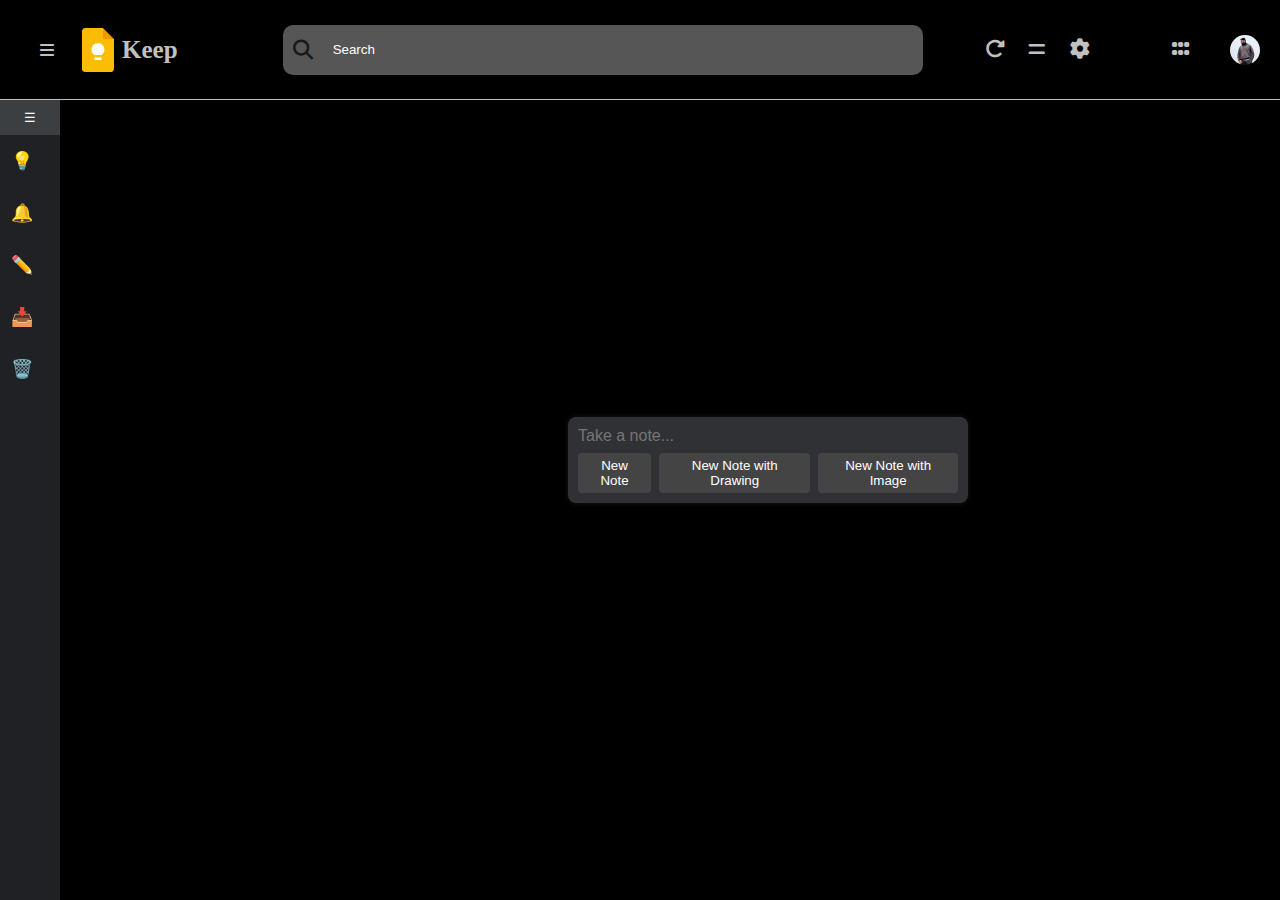
<file: index.html>
<!DOCTYPE html>
<html lang="en">

<head>
    <meta charset="UTF-8">
    <meta name="viewport" content="width=device-width, initial-scale=1.0">
    <title>Document</title>
    <link rel="stylesheet" href="style.css">
    <link rel="stylesheet" href="https://cdnjs.cloudflare.com/ajax/libs/font-awesome/6.7.2/css/all.min.css">
</head>

<body>


    <!-- =========================navbar start========================= -->
    <nav>
        <div class="container">
            <div class="d1">

                <i class="fa-solid fa-bars"></i>
                <img id="img1" src="img/keep.png" alt="">
                <a href="#">
                    <h2>Keep</h2>
                </a>

            </div>

            <div class="d2">
                <button id="btn1"><i class="fa-solid fa-search" id="btn-i"></i><input type="search"
                        placeholder="Search"></button>
            </div>

            <div class="d3">
                <a href="refresh"><i class="fa-solid fa-rotate-right" id="d3-i"></i></a>
                <a href="list view"><i class="fa-solid fa-equals" id="d3-i"></i></a>
                <a href="setting"><i class="fa-solid fa-gear" id="d3-i"></i></a>
            </div>

            <div class="d4">
                <a href="googles app"><i class="fa-solid fa-grip" id="d4-i"></i></a>
                <img id="img2" src="img/photo.png" alt="">
            </div>

        </div>

    </nav>
    <!-- =========================navbar start========================= -->

    <section>

        <div class="d5">
            <div class="sidebar" id="sidebar">
                <button class="toggle-btn" onclick="toggleSidebar()">☰</button>
                <ul>
                    <li><span class="icon">💡</span><span class="text">Notes</span></li>
                    <li><span class="icon">🔔</span><span class="text">Reminders</span></li>
                    <li><span class="icon">✏️</span><span class="text">Edit labels</span></li>
                    <li><span class="icon">📥</span><span class="text">Archive</span></li>
                    <li><span class="icon">🗑️</span><span class="text">Bin</span></li>
                </ul>
            </div>

        </div>


        <div class="d6">

            <div class="note-container">
                <div id="collapsed-note">
                    <input type="text" class="note-input" placeholder="Take a note..." onclick="expandNote()" />
                    <div class="collapsed-actions">
                        <button onclick="expandNote()">New Note</button>
                        <button onclick="alert('Drawing feature coming soon!')">New Note with Drawing</button>
                        <button onclick="alert('Add image feature coming soon!')">New Note with Image</button>
                    </div>
                </div>

                <div id="expanded-note" class="note-expanded-container">
                    <input type="text" class="note-input" placeholder="Title" />
                    <textarea class="note-input" rows="4" placeholder="Take a note..."></textarea>

                    <div class="note-tools">
                        <button title="Bold"><b>B</b></button>
                        <button title="Italic"><i>I</i></button>
                        <input type="color" title="Background Color" />
                        <button title="Remind Me">🔔</button>
                        <button title="Collaborate">👤</button>
                        <button title="Add Image">🖼️</button>
                        <button title="Archive">📥</button>

                        <div class="menu-dropdown">
                            <button class="menu-btn">⋮</button>
                            <div class="menu-content">
                                <button>Add Label</button>
                                <button>Add Drawing</button>
                                <button>Show Tick Boxes</button>
                            </div>
                        </div>

                        <button title="Undo">↶</button>
                        <button title="Redo">↷</button>
                    </div>

                    <div class="note-actions">
                        <button class="btn" onclick="collapseNote()">Close</button>
                    </div>

                    


                </div>
            </div>


        </div>

    </section>
































    <script src="script.js"></script>
</body>

</html>
</file>
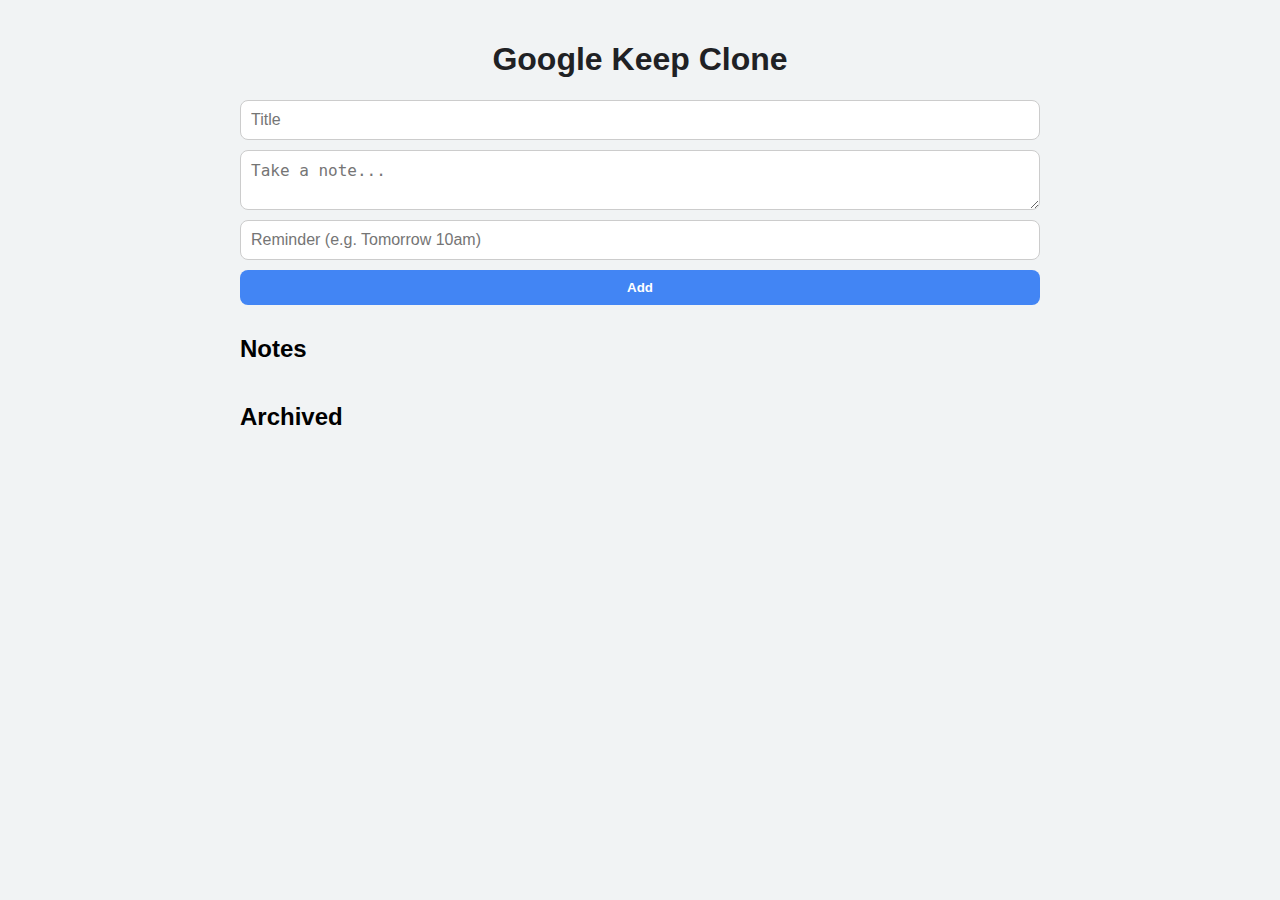
<file: index2.html>
<!DOCTYPE html>
<html lang="en">
<head>
  <meta charset="UTF-8" />
  <meta name="viewport" content="width=device-width, initial-scale=1.0" />
  <title>Google Keep Clone</title>
  <link rel="stylesheet" href="style2.css" />
</head>
<body>
  <div class="container">
    <h1>Google Keep Clone</h1>
    <div class="note-input">
      <input type="text" id="note-title" placeholder="Title" />
      <textarea id="note-text" placeholder="Take a note..."></textarea>
      <input type="text" id="note-reminder" placeholder="Reminder (e.g. Tomorrow 10am)" />
      <button onclick="addNote()">Add</button>
    </div>

    <h2>Notes</h2>
    <div id="notes-container" class="notes-container"></div>

    <h2>Archived</h2>
    <div id="archive-container" class="notes-container"></div>
  </div>

  <script src="script2.js"></script>
</body>
</html>
</file>
<file: style.css>
*{
    margin: 0;
    padding: 0;
    box-sizing: border-box;
}
body{
    width: 100%;
    height: 100%;
    background: black;
}

/* ==========================navbar start============================== */

.container{
    width: 100%;
    height: 100px;
    background-color: black;
    display: flex;
    justify-content: space-between;
    border-bottom: 0.5px solid silver;
}

i{
    color: silver;
}

            /* div 1 start */
            
.d1{
    display: flex;
    align-items: center;
    margin-left: 40px;
    width: 15%;

}

#img1{
    margin-left: 20px;
}

a{
    text-decoration: none;
}

h2{
    font-size: 25px;
    color: silver;
}

            /* div 1 end */

            /* div 2 start */

/* .d2{
    width: 50%;
    display: flex;
    align-items: center;
} */

/* #btn1{
    background-color: gray;
    border: none;
    width: 100%;
    height: 50px;
    border-radius: 10px;
}

#btn-i{
    font-size: 20px;
    color: rgb(26, 25, 25);   
}

#btn1 input{
    width: 90%;
    height: 43px;
    border: none;
    outline: none;
    background: gray;
    color: whitesmoke;
    padding-left: 30px;
    margin-left: 10px;
} */

.d2 { 
    width: 50%;
    display: flex;
    align-items: center;
}

#btn1 {
    background-color: rgb(86, 86, 87);
    border: none;
    width: 100%;
    height: 50px;
    border-radius: 10px;
    display: flex;
    align-items: center;
    padding-left: 10px;
    transition: all 0.3s ease; /* smooth hover */
}

/* 🔄 Hover effect for button */
#btn1:hover {
    background-color: rgb(200, 220, 230); /* light blue on hover */
    box-shadow: 0 0 8px rgba(0, 0, 0, 0.2); /* subtle shadow */
}

#btn-i {
    font-size: 20px;
    color: rgb(26, 25, 25);   
    transition: color 0.3s ease;
}

/* 🔄 Hover effect for icon */
#btn1:hover #btn-i {
    color: rgb(249, 252, 255); /* icon color changes on hover */
}

#btn1 input {
    width: 90%;
    height: 43px;
    border: none;
    background: transparent;
    padding-left: 10px;
    margin-left: 10px;
    outline: none;
    color: white; /* text color white */
    transition: color 0.3s ease;
}

/* ✅ White placeholder color */
#btn1 input::placeholder {
    color: white;
    opacity: 1;
}


            /* div 2 end */

            /* div 3 start */

.d3{
    width: 10%;
    display: flex;
    justify-content: center;
    justify-content: space-around;
    align-items: center;
}

#d3-i{
    font-size: 20px;
}

            /* div 3 end */

            /* div 4 start */

.d4{
    width: 10%;
    display: flex;
    justify-content: center;
    align-items: center;
    justify-content: space-around;
}

#d4-i{
    font-size: 20px;
}

#img2{
    width: 30px;
    height: 30px;
    border-radius: 50px;
}

            /* div 4 end */

hr{
    height: 1px;
}

/* ==========================navbar start============================== */





/* ==========================main start============================== */

section{
    width: 100%;
    display: flex;
}

/* ---------------------- d5 --------------------- */

.d5{
    width: 20%;
    height: 80vh;
}

.sidebar {
  width: 60px;
  background-color: #202124;
  height: 100vh;
  overflow: hidden;
  transition: width 0.3s ease;
  position: fixed;
}

.sidebar.expanded {
  width: 200px;
}

.sidebar .toggle-btn {
  background-color: #3c3f41;
  color: white;
  border: none;
  width: 100%;
  padding: 10px;
  cursor: pointer;
}

.sidebar ul {
  list-style-type: none;
  padding: 0;
  margin: 0;
}

.sidebar li {
  display: flex;
  align-items: center;
  padding: 15px 10px;
  cursor: pointer;
}

.sidebar li:hover {
  background-color: #3c3f41;
}

.sidebar .icon {
  margin-right: 10px;
  font-size: 18px;
  width: 24px;
  text-align: center;
}

.sidebar .text {
  display: none;
}

.sidebar.expanded .text {
  display: inline;
}

/* ---------------------- d5 --------------------- */


/* ---------------------- d6 --------------------- */

.d6{
    width: 80%;
    display: flex;
    justify-content: center;
    align-items: center;
}

.note-container {
    background-color: #303134;
    border-radius: 8px;
    width: 400px;
    padding: 10px;
    box-shadow: 0 0 5px rgba(255, 255, 255, 0.1);
    transition: all 0.3s ease;
  color: white;
  font-family: Arial;
}

.note-input {
    border: none;
    background: transparent;
    color: white;
    width: 100%;
    font-size: 16px;
    resize: none;
    outline: none;
}

.collapsed-actions {
    display: flex;
    gap: 8px;
    margin-top: 8px;
}

.collapsed-actions button {
    background-color: #444;
    color: white;
    border: none;
    padding: 5px 8px;
  border-radius: 4px;
  cursor: pointer;
}

.collapsed-actions button:hover {
    background-color: #666;
}

.note-expanded-container {
    display: none;
    flex-direction: column;
    gap: 10px;
}

.note-tools {
    display: flex;
  flex-wrap: wrap;
  gap: 6px;
  align-items: center;
  margin-top: 8px;
}

.note-tools button,
.note-tools input[type="color"] {
  background-color: #444;
  border: none;
  color: white;
  padding: 4px 6px;
  border-radius: 4px;
  cursor: pointer;
}

.note-tools button:hover,
.menu-content button:hover {
    background-color: #666;
}

.menu-dropdown {
    position: relative;
}

.menu-btn {
    background-color: #444;
    color: white;
  border: none;
  padding: 4px 6px;
  border-radius: 4px;
  cursor: pointer;
}

.menu-content {
    display: none;
  position: absolute;
  background-color: #555;
  top: 100%;
  left: 0;
  z-index: 1;
  min-width: 150px;
  flex-direction: column;
  border-radius: 4px;
  overflow: hidden;
}

.menu-content button {
  background: none;
  border: none;
  color: white;
  padding: 6px 10px;
  text-align: left;
  width: 100%;
  cursor: pointer;
}

.menu-dropdown:hover .menu-content {
    display: flex;
}

.note-actions {
  display: flex;
  justify-content: flex-end;
  margin-top: 10px;
}

.btn {
    background-color: #444;
    color: white;
    border: none;
  padding: 5px 10px;
  border-radius: 4px;
  cursor: pointer;
}

.btn:hover {
    background-color: #666;
}

/* ---------------------- d6 --------------------- */

/* ==========================main end============================== */







/* Notes list display style */
.notes-list {
    margin-top: 20px;
    display: flex;
    flex-wrap: wrap;
    gap: 10px;
}

.note-item {
    background-color: #444;
    color: white;
    padding: 10px;
    border-radius: 6px;
    width: 100%;
    max-width: 100%;
}

.note-item h4 {
    margin-bottom: 5px;
    font-size: 16px;
}

.note-item p {
    font-size: 14px;
}

.note-item button {
    margin-top: 6px;
    padding: 3px 6px;
    background-color: crimson;
    border: none;
    color: white;
    border-radius: 4px;
    cursor: pointer;
}

/* 🔁 Responsive Design */
@media (max-width: 768px) {
    .container, .d3, .d4 {
        flex-wrap: wrap;
        justify-content: center;
        gap: 10px;
    }

    .d2 {
        width: 100%;
        padding: 0 10px;
    }

    .note-container {
        width: 90%;
    }

    .d5 {
        display: none; /* hide sidebar on small screens */
    }

    .d6 {
        width: 100%;
    }
}
</file>
<file: style2.css>
body {
  font-family: 'Segoe UI', Tahoma, Geneva, Verdana, sans-serif;
  background-color: #f1f3f4;
  margin: 0;
  padding: 20px;
}

.container {
  max-width: 800px;
  margin: auto;
}

h1 {
  text-align: center;
  color: #202124;
}

.note-input {
  display: flex;
  flex-direction: column;
  gap: 10px;
  margin-bottom: 30px;
}

.note-input input,
.note-input textarea {
  padding: 10px;
  border: 1px solid #ccc;
  border-radius: 8px;
  font-size: 16px;
}

.note-input button {
  padding: 10px;
  border: none;
  background-color: #4285f4;
  color: white;
  border-radius: 8px;
  cursor: pointer;
  font-weight: bold;
  transition: background 0.3s;
}

.note-input button:hover {
  background-color: #3367d6;
}

.notes-container {
  display: flex;
  flex-wrap: wrap;
  gap: 15px;
}

.note-card {
  background-color: #fff;
  padding: 15px;
  border-radius: 12px;
  box-shadow: 0 2px 5px rgba(0,0,0,0.1);
  width: 250px;
  position: relative;
}

.note-card h3 {
  margin-top: 0;
}

.note-card .reminder {
  font-size: 12px;
  color: #888;
  margin-bottom: 8px;
}

.note-card button {
  margin-right: 5px;
  background-color: transparent;
  border: none;
  cursor: pointer;
  color: #4285f4;
  font-weight: bold;
}

.note-card button:hover {
  text-decoration: underline;
}
</file>
